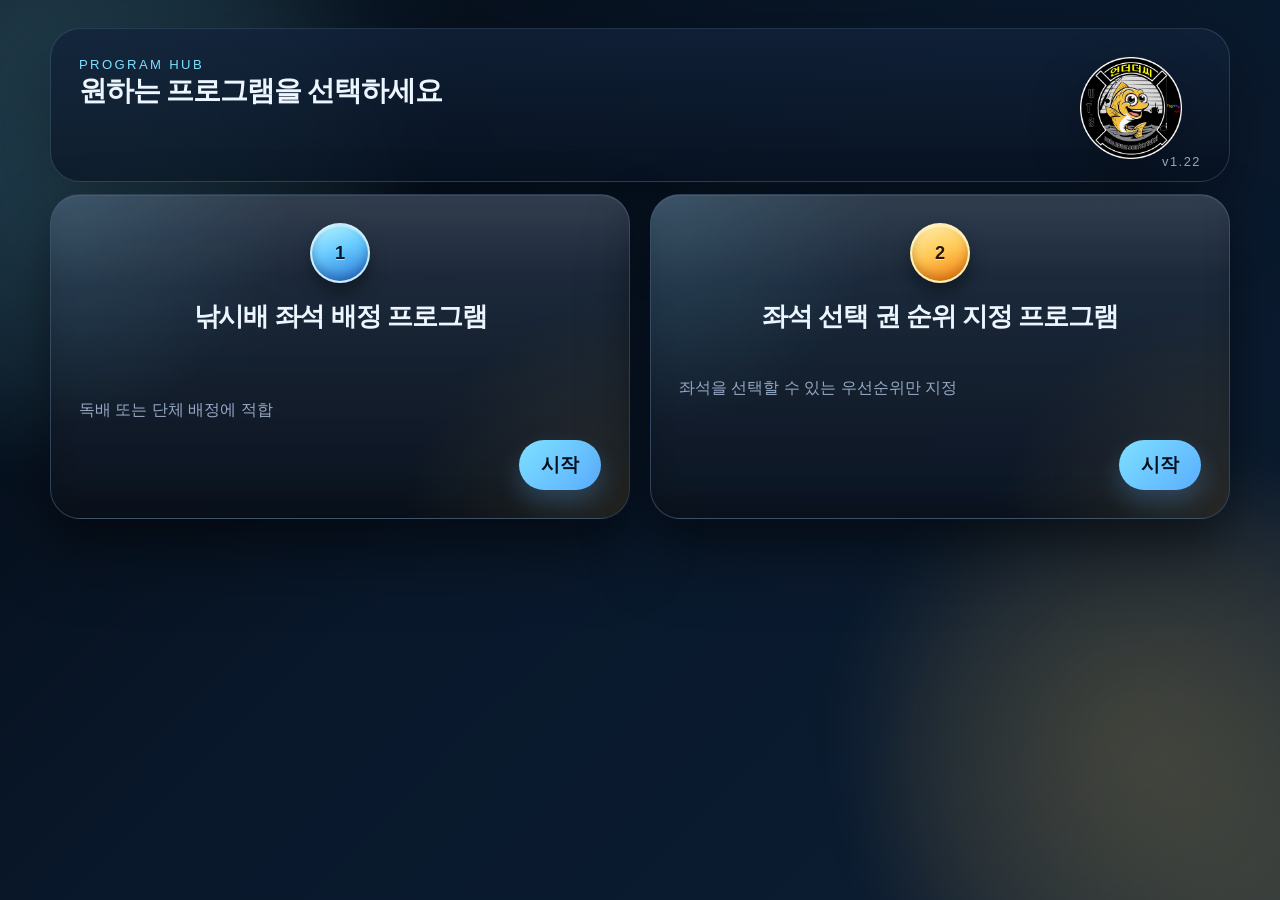
<file: index.html>
<!doctype html>
<html lang="ko">
<head>
  <meta charset="utf-8">
  <meta name="viewport" content="width=device-width, initial-scale=1">
  <title>보트 낚시 좌석 배정 - 홈</title>
  <link rel="stylesheet" href="styles.css">
  <script defer src="app.js"></script>
</head>
<body class="page-shell page-home">
  <div class="bg-orb orb-a"></div>
  <div class="bg-orb orb-b"></div>
  <div class="bg-grid"></div>

  <main class="app-frame home-frame">
    <section class="hero-card glass home-hero">
      <div class="hero-copy">
        <p class="eyebrow">Program Hub</p>
        <h1>원하는 프로그램을 선택하세요</h1>        
      </div>
      <a class="hero-visual" href="https://cafe.naver.com/skrtlvkxl" target="_blank" rel="noopener noreferrer" aria-label="네이버 카페로 이동">
        <img src="image/s1.png" alt="">
      </a>
      <small class="hero-version">v1.22</small>
    </section>

    <section class="home-grid">
      <a class="glass program-card program-card-seat" href="seat-capacity.html">
        <span class="program-tag">1</span>
        <h2>낚시배 좌석 배정 프로그램</h2>
        <p><br>독배 또는 단체 배정에 적합</p>
        <div class="program-card-footer"> 
          <strong>시작</strong>
        </div>
      </a>

      <a class="glass program-card is-featured" href="rank-selection.html">
        <span class="program-tag is-warm">2</span>
        <h2>좌석 선택 권 순위 지정 프로그램</h2>
        <p><br>좌석을 선택할 수 있는 우선순위만 지정</p>
        <div class="program-card-footer">
          <strong>시작</strong>
        </div>
      </a>
    </section>
  </main>
</body>
</html>
</file>
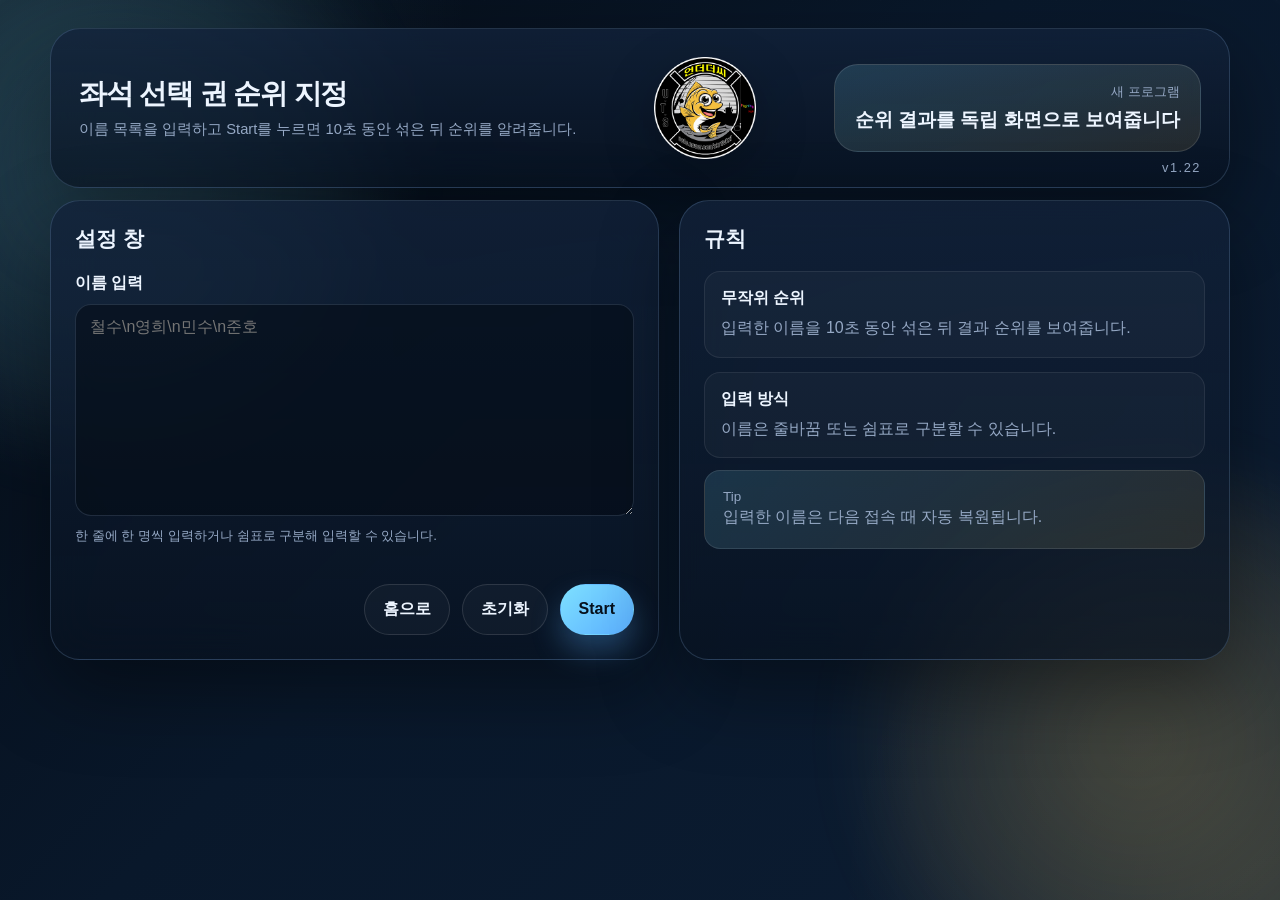
<file: rank-result.html>
<!doctype html>
<html lang="ko">
<head>
  <meta charset="utf-8">
  <meta name="viewport" content="width=device-width, initial-scale=1">
  <title>좌석 선택 권 순위 결과</title>
  <link rel="stylesheet" href="styles.css">
  <script defer src="rank.js"></script>
</head>
<body class="page-shell page-rank-result">
  <div class="bg-orb orb-a"></div>
  <div class="bg-orb orb-b"></div>
  <div class="bg-grid"></div>

  <main class="app-frame result-frame">
    <header class="result-header glass">
      <div class="result-header-copy">
        <h1>좌석 선택 권 순위 결과</h1>
      </div>
      <div class="result-header-media">
        <a class="hero-visual" href="https://cafe.naver.com/skrtlvkxl" target="_blank" rel="noopener noreferrer" aria-label="네이버 카페로 이동">
          <img src="image/s1.png" alt="">
        </a>
        <small class="result-header-version">v1.22</small>
      </div>
    </header>

    <section class="result-summary-grid">
      <article class="glass stat-card">
        <span>전체 맴버수</span>
        <strong id="totalNameStat">0</strong>
      </article>
      <article class="glass stat-card">
        <span>1위</span>
        <strong id="topNameStat">-</strong>
      </article>
    </section>

    <section class="glass panel result-panel rank-panel">
      <div class="panel-head">
        <h2>순위 목록</h2>
      </div>
      <div id="rankList" class="seat-list rank-list"></div>
    </section>

    <section class="glass result-actions-panel rank-result-actions" aria-label="결과 화면 이동 버튼">
      <a class="ghost-btn link-btn" href="index.html">홈으로</a>
      <a class="ghost-btn link-btn" href="rank-selection.html">다시 하기</a>
    </section>
  </main>
</body>
</html>
</file>
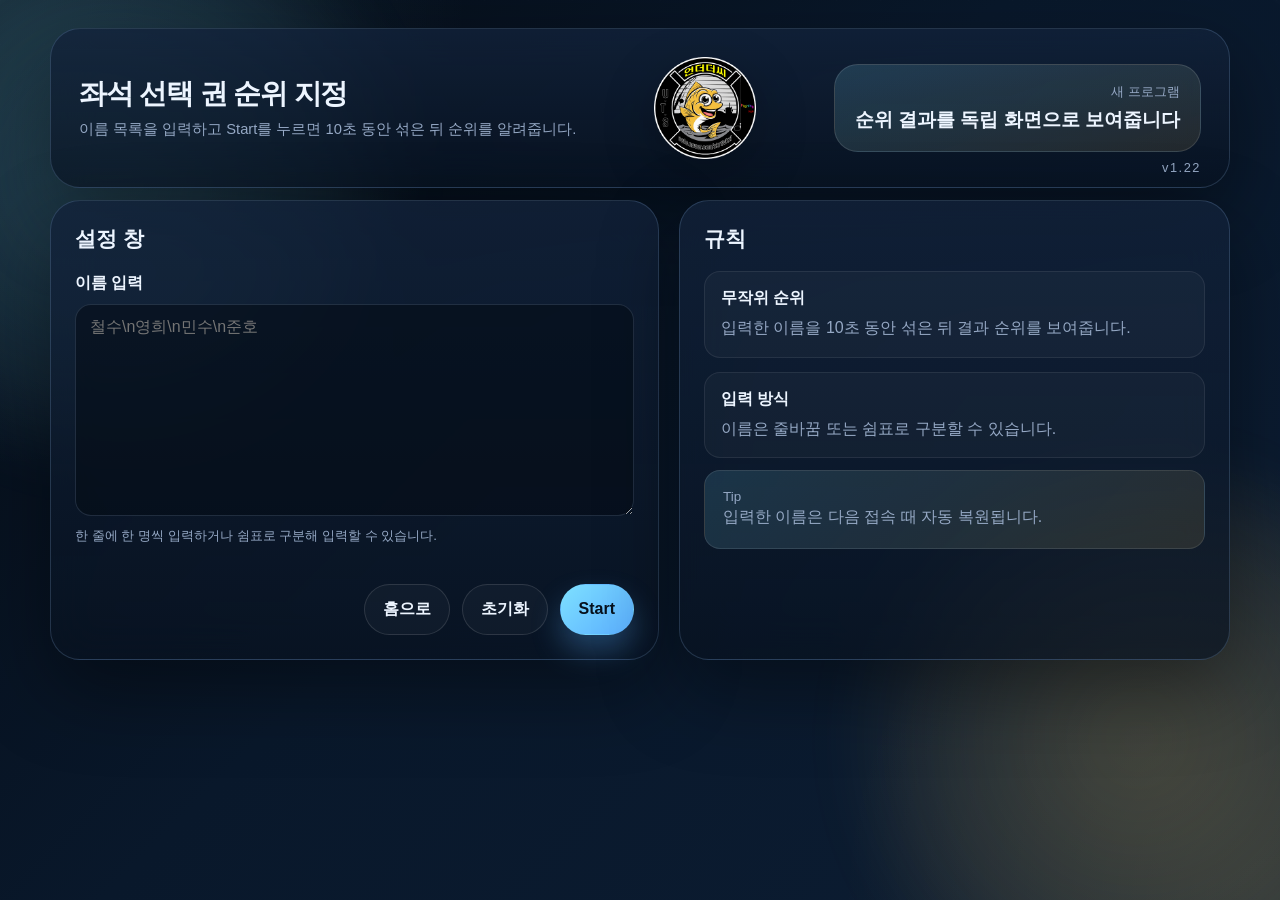
<file: rank-selection.html>
<!doctype html>
<html lang="ko">
<head>
  <meta charset="utf-8">
  <meta name="viewport" content="width=device-width, initial-scale=1">
  <title>좌석 선택 권 순위 지정 - 설정</title>
  <link rel="stylesheet" href="styles.css">
  <script defer src="rank.js"></script>
</head>
<body class="page-shell page-rank-settings">
  <div class="bg-orb orb-a"></div>
  <div class="bg-orb orb-b"></div>
  <div class="bg-grid"></div>

  <main class="app-frame">
    <section class="hero-card glass">
      <div class="hero-copy">
        <h1>좌석 선택 권 순위 지정</h1>
        <p class="hero-text hero-text-small">이름 목록을 입력하고 Start를 누르면 10초 동안 섞은 뒤 순위를 알려줍니다.</p>
      </div>
      <a class="hero-visual" href="https://cafe.naver.com/skrtlvkxl" target="_blank" rel="noopener noreferrer" aria-label="네이버 카페로 이동">
        <img src="image/s1.png" alt="">
      </a>
      <div class="hero-badge">
        <span>새 프로그램</span>
        <strong>순위 결과를 독립 화면으로 보여줍니다</strong>
      </div>
      <small class="hero-version">v1.22</small>
    </section>

    <section class="content-grid">
      <form id="rankSettingsForm" class="glass panel settings-panel">
        <div class="panel-head">
          <h2>설정 창</h2>
        </div>

        <label class="field">
          <span>이름 입력</span>
          <textarea id="rankNames" name="rankNames" rows="10" placeholder="철수\n영희\n민수\n준호"></textarea>
          <small>한 줄에 한 명씩 입력하거나 쉼표로 구분해 입력할 수 있습니다.</small>
        </label>

        <div class="settings-footer">
          <p id="formMessage" class="form-message" aria-live="polite"></p>
          <div class="actions">
            <a class="ghost-btn link-btn" href="index.html">홈으로</a>
            <button type="button" id="resetButton" class="ghost-btn">초기화</button>
            <button type="submit" class="primary-btn">Start</button>
          </div>
        </div>
      </form>

      <aside class="glass panel guide-panel">
        <div class="panel-head">
          <h2>규칙</h2>
        </div>

        <div class="rule-list">
          <article class="rule-item">
            <strong>무작위 순위</strong>
            <p>입력한 이름을 10초 동안 섞은 뒤 결과 순위를 보여줍니다.</p>
          </article>
          <article class="rule-item">
            <strong>입력 방식</strong>
            <p>이름은 줄바꿈 또는 쉼표로 구분할 수 있습니다.</p>
          </article>
        </div>

        <div class="tip-card">
          <span>Tip</span>
          <p>입력한 이름은 다음 접속 때 자동 복원됩니다.</p>
        </div>
      </aside>
    </section>
  </main>

  <div id="loadingOverlay" class="loading-overlay" hidden>
    <div class="loading-card glass">
      <div class="hourglass" aria-hidden="true">
        <span class="hourglass-frame"></span>
        <span class="hourglass-sand top"></span>
        <span class="hourglass-sand bottom"></span>
      </div>
      <h2>순위를 섞는 중</h2>
      <p>10초 동안 랜덤 순위를 준비합니다.</p>
      <div class="progress-track"><span class="progress-bar"></span></div>
    </div>
  </div>
</body>
</html>
</file>
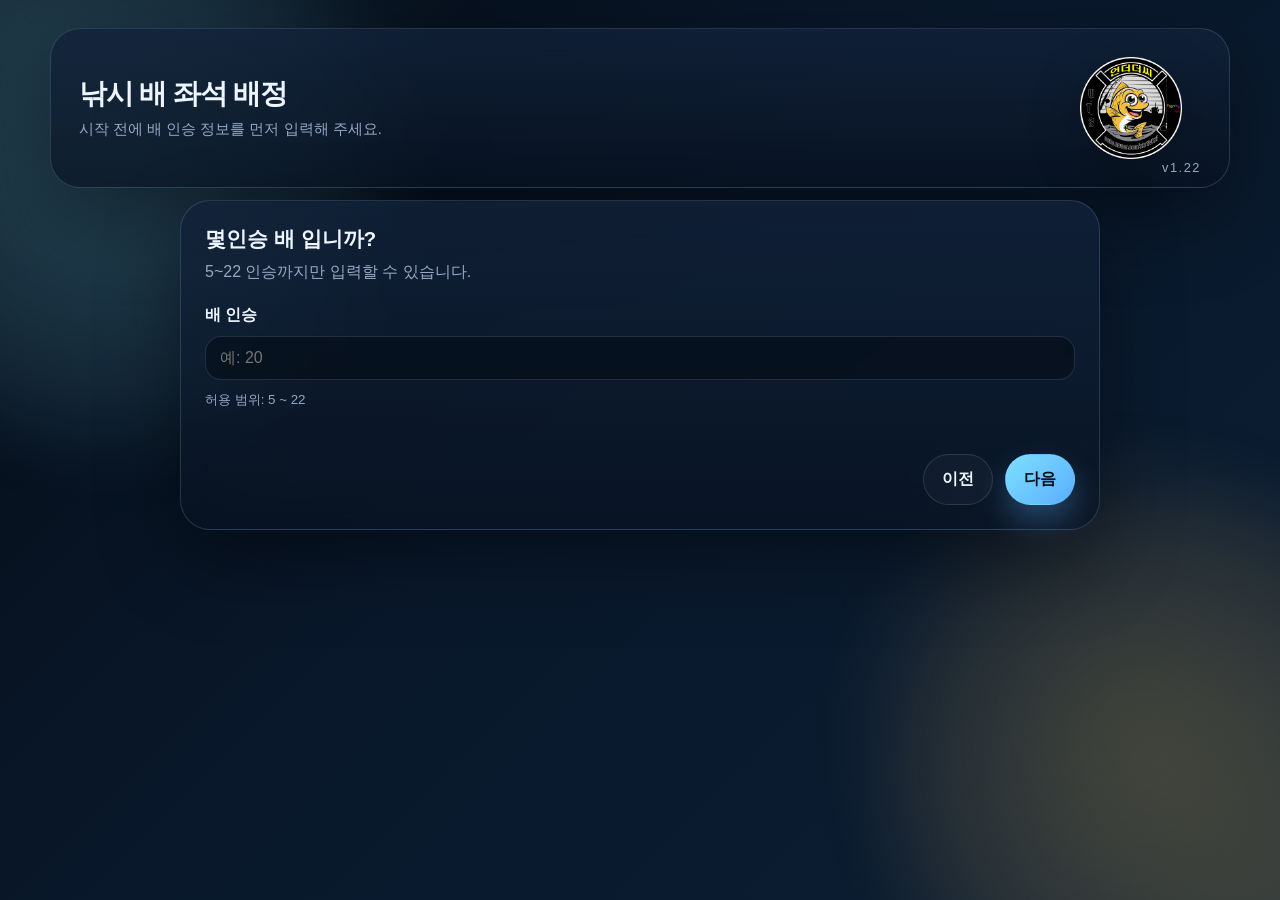
<file: result.html>
<!doctype html>
<html lang="ko">
<head>
  <meta charset="utf-8">
  <meta name="viewport" content="width=device-width, initial-scale=1">
  <title>낚시 배 좌석 배정 - 결과</title>
  <link rel="stylesheet" href="styles.css">
  <script defer src="app.js"></script>
</head>
<body class="page-shell page-result">
  <div class="bg-orb orb-a"></div>
  <div class="bg-orb orb-b"></div>
  <div class="bg-grid"></div>

  <main class="app-frame result-frame">
    <header class="result-header glass">
      <div class="result-header-copy">
        <h1>좌석 배정 결과</h1>
      </div>
      <div class="result-header-side">
        <div class="result-header-media">
          <a class="hero-visual" href="https://cafe.naver.com/skrtlvkxl" target="_blank" rel="noopener noreferrer" aria-label="네이버 카페로 이동">
            <img src="image/s1.png" alt="">
          </a>
          <small class="result-header-version">v1.22</small>
        </div>
      </div>
    </header>

    <section class="result-layout">
      <aside class="glass panel map-panel">
        <div class="panel-head">
          <h2>좌석 맵</h2>          
        </div>
        <div id="seatMap" class="seat-map"></div>
      </aside>

      <div class="result-side-column">
        <div class="result-actions-panel glass">
          <a class="ghost-btn link-btn" href="seat-selection.html">설정으로</a>
          <a class="ghost-btn link-btn" href="index.html">홈으로</a>
        </div>
        <section class="result-summary-grid">
          <article class="glass stat-card">
            <span>배정 좌석</span>
            <strong id="totalSeatStat">0</strong>
          </article>
          <article class="glass stat-card">
            <span>분리 좌석</span>
            <strong id="separatedSeatStat">0</strong>
          </article>
          <article class="glass stat-card">
            <span>팀 선미/후미</span>
            <strong id="sternBowPriorityStat">-</strong>
            <small id="sternBowPriorityDetail" class="stat-card-detail"></small>
          </article>
        </section>
        <div class="glass panel result-panel">
          <div class="panel-head">
            <h2>좌석 목록</h2>
            <p>팀(가족)은 이웃하는 좌석으로 배정하기 위해 분리 좌석 양쪽을 같이 배정하지 않습니다.</p>
          </div>
          <div id="seatList" class="seat-list"></div>
        </div>
      </div>
    </section>
  </main>
</body>
</html>
</file>
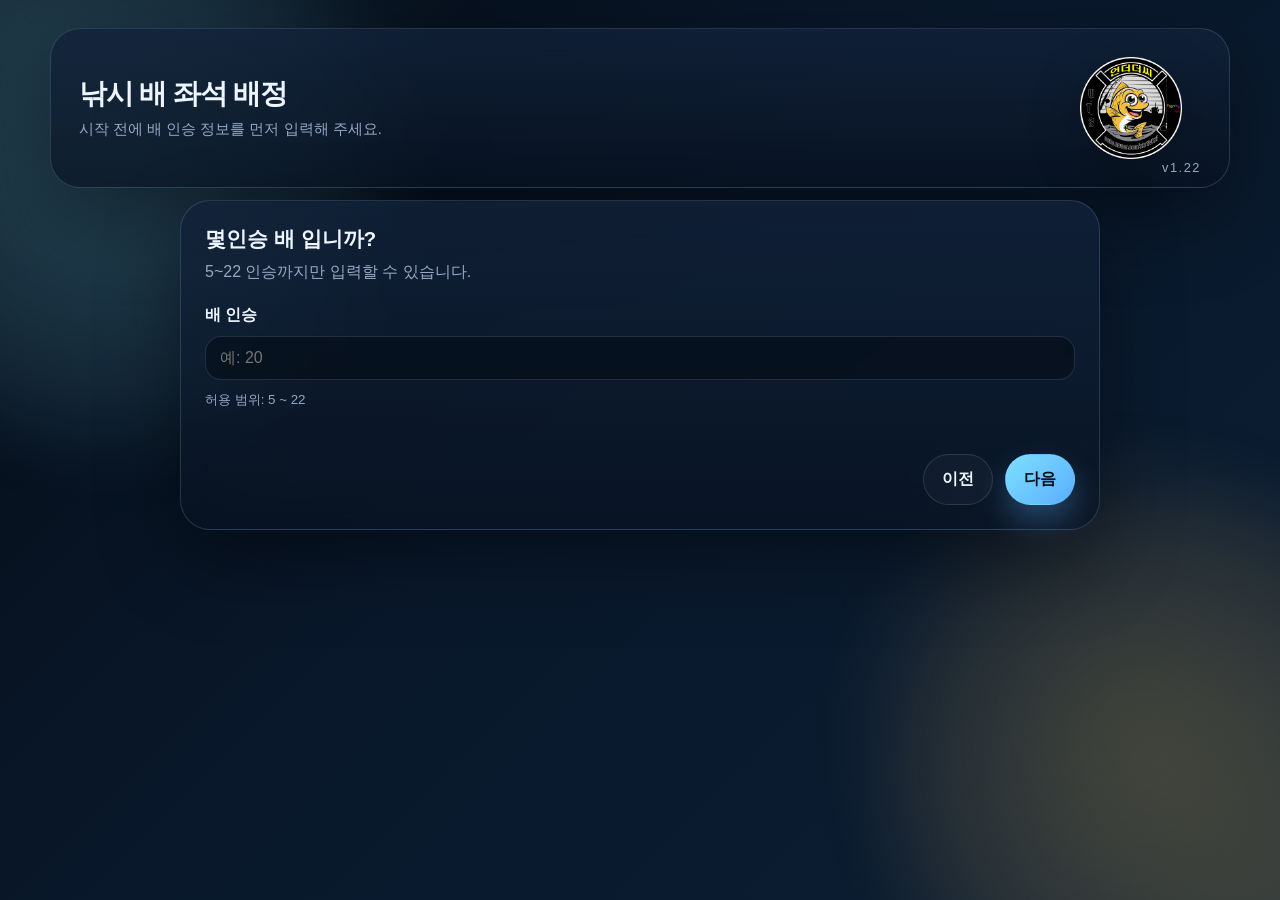
<file: seat-capacity.html>
<!doctype html>
<html lang="ko">
<head>
  <meta charset="utf-8">
  <meta name="viewport" content="width=device-width, initial-scale=1">
  <title>낚시 배 좌석 배정 - 인승 입력</title>
  <link rel="stylesheet" href="styles.css">
  <script defer src="app.js"></script>
</head>
<body class="page-shell page-seat-capacity">
  <div class="bg-orb orb-a"></div>
  <div class="bg-orb orb-b"></div>
  <div class="bg-grid"></div>

  <main class="app-frame">
    <section class="hero-card glass">
      <div class="hero-copy">
        <h1>낚시 배 좌석 배정</h1>
        <p class="hero-text hero-text-small">시작 전에 배 인승 정보를 먼저 입력해 주세요.</p>
      </div>
      <a class="hero-visual" href="https://cafe.naver.com/skrtlvkxl" target="_blank" rel="noopener noreferrer" aria-label="네이버 카페로 이동">
        <img src="image/s1.png" alt="">
      </a>
      <small class="hero-version">v1.22</small>
    </section>

    <section class="content-grid single-panel-grid">
      <form id="capacityForm" class="glass panel settings-panel">
        <div class="panel-head">
          <h2>몇인승 배 입니까?</h2>
          <p>5~22 인승까지만 입력할 수 있습니다.</p>
        </div>

        <label class="field">
          <span>배 인승</span>
          <input id="boatCapacityInput" name="boatCapacityInput" type="text" inputmode="numeric" pattern="[0-9]*" placeholder="예: 20" required>
          <small>허용 범위: 5 ~ 22</small>
        </label>

        <div class="settings-footer">
          <p id="capacityMessage" class="form-message" aria-live="polite"></p>
          <div class="actions">
            <a class="ghost-btn link-btn" href="index.html">이전</a>
            <button type="submit" class="primary-btn">다음</button>
          </div>
        </div>
      </form>
    </section>
  </main>
</body>
</html>
</file>
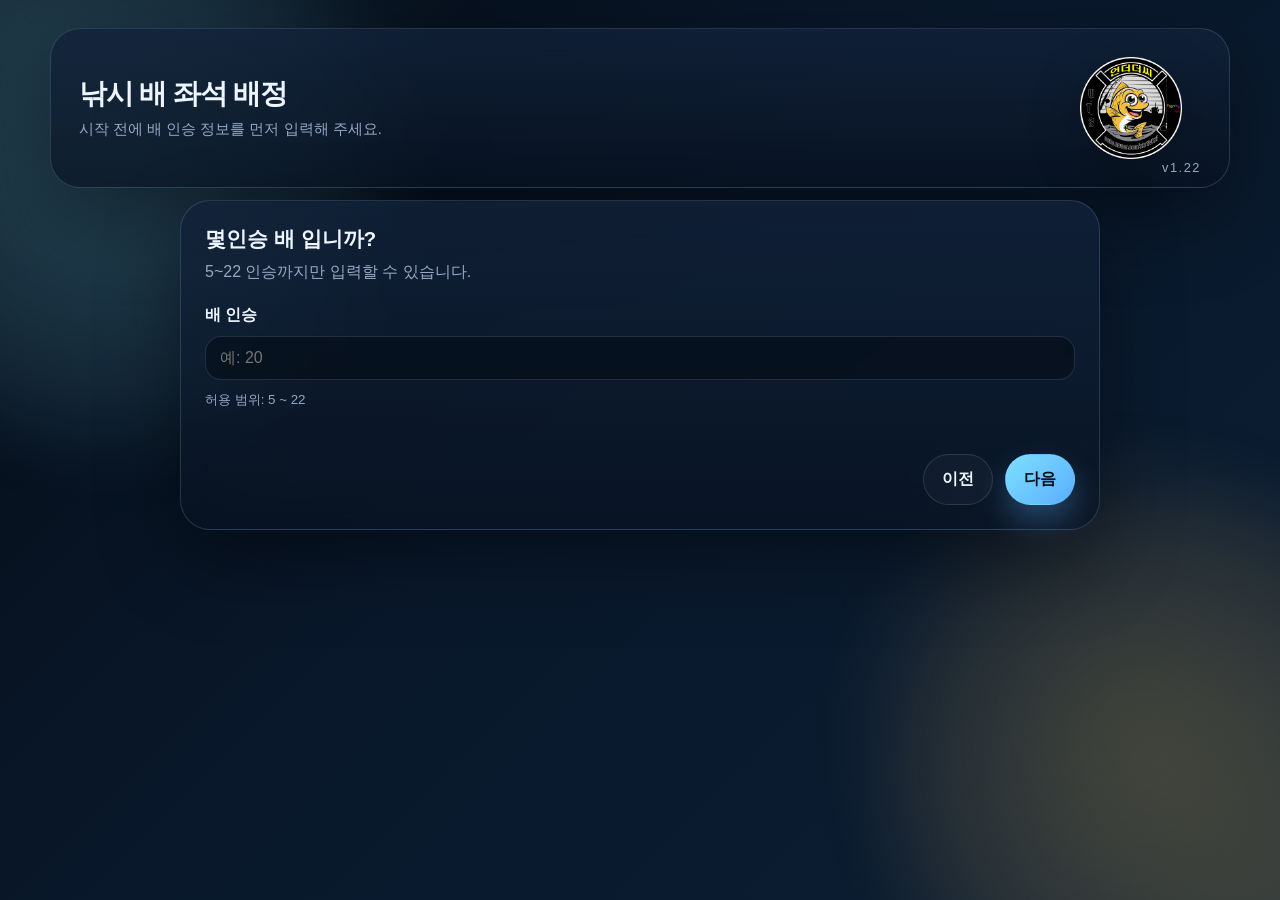
<file: seat-map-selection.html>
<!doctype html>
<html lang="ko">
<head>
  <meta charset="utf-8">
  <meta name="viewport" content="width=device-width, initial-scale=1">
  <title>낚시 배 좌석 배정 - 유효 좌석 선택</title>
  <link rel="stylesheet" href="styles.css">
  <script defer src="app.js"></script>
</head>
<body class="page-shell page-seat-picker">
  <div class="bg-orb orb-a"></div>
  <div class="bg-orb orb-b"></div>
  <div class="bg-grid"></div>

  <main class="app-frame">
    <section class="hero-card glass">
      <div class="hero-copy">
        <h1>유효 좌석 선택</h1>
        <p class="hero-text hero-text-small">(선택 좌석 안에서만 랜덤 배정됩니다.<br>최소 3석 이상 선택해 주세요.)</p>
      </div>
      <a class="hero-visual" href="https://cafe.naver.com/skrtlvkxl" target="_blank" rel="noopener noreferrer" aria-label="네이버 카페로 이동">
        <img src="image/s1.png" alt="">
      </a>
      <small class="hero-version">v1.22</small>
    </section>

    <section class="content-grid single-panel-grid">
      <section class="glass panel map-panel seat-picker-panel">
        <div class="panel-head">
          <h2>좌석 맵</h2>
          <p id="seatPickerSummary">선택 좌석: 0석</p>
        </div>
        <div id="seatPickerMap" class="seat-map"></div>
        <div class="settings-footer">
          <p id="seatPickerMessage" class="form-message" aria-live="polite"></p>
          <div class="actions">
            <a class="ghost-btn link-btn" href="seat-capacity.html">이전</a>
            <button id="seatPickerNextButton" type="button" class="primary-btn">다음</button>
          </div>
        </div>
      </section>
    </section>
  </main>
</body>
</html>
</file>
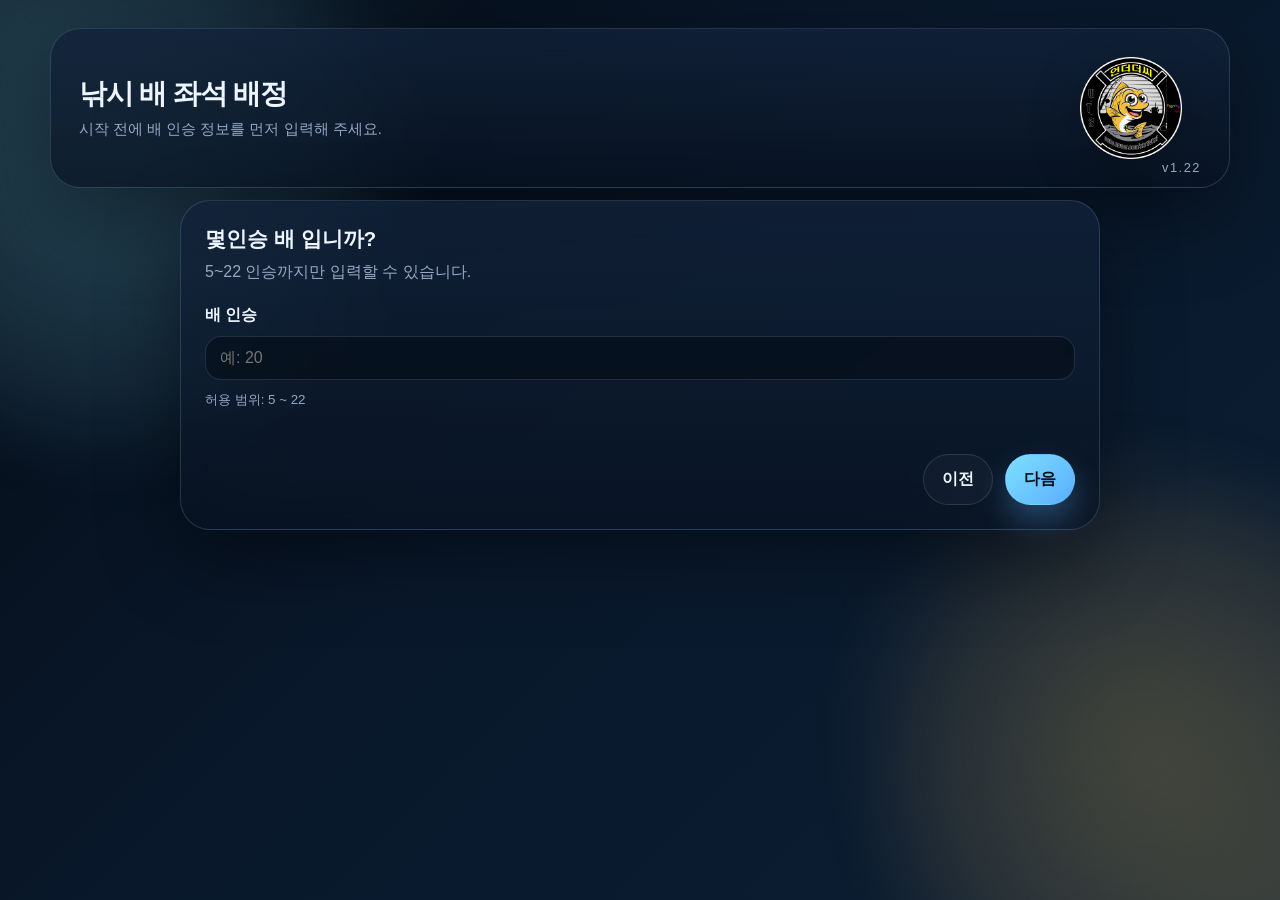
<file: seat-selection.html>
<!doctype html>
<html lang="ko">
<head>
  <meta charset="utf-8">
  <meta name="viewport" content="width=device-width, initial-scale=1">
  <title>낚시 배 좌석 배정 - 설정</title>
  <link rel="stylesheet" href="styles.css">
  <script defer src="app.js"></script>
</head>
<body class="page-shell page-settings">
  <div class="bg-orb orb-a"></div>
  <div class="bg-orb orb-b"></div>
  <div class="bg-grid"></div>

  <main class="app-frame">
    <section class="hero-card glass">
      <div class="hero-copy">
        <h1>낚시 배 좌석 배정</h1>
        <a class="hero-link-note" href="https://cafe.naver.com/skrtlvkxl" target="_blank" rel="noopener noreferrer">언더더씨<br><span class="hero-link-url">https://cafe.naver.com/skrtlvkxl</span></a>
        <p class="hero-text hero-text-small">단체 나 회원 이름을 입력하면 랜덤 으로 좌석을 배정합니다.</p>
      </div>
      <a class="hero-visual" href="https://cafe.naver.com/skrtlvkxl" target="_blank" rel="noopener noreferrer" aria-label="네이버 카페로 이동">
        <img src="image/s1.png" alt="">
      </a>
      <small class="hero-version">v1.22</small>
    </section>

    <section class="content-grid">
      <form id="settingsForm" class="glass panel settings-panel">
        <div class="panel-head">
          <h2>설정 창</h2>
        </div>

        <div class="field-grid two-col">
          <label class="field">
            <span>할당 받은 총 좌석수</span>
            <input id="totalSeats" name="totalSeats" type="text" inputmode="numeric" pattern="[0-9]*" required readonly>
            <small id="totalSeatsHelp">앞 화면에서 선택된 유효 좌석 수가 자동 반영됩니다.</small>
          </label>

          <label class="field">
            <span>분리 좌석 (자동입력)</span>
            <input id="separatedSeats" name="separatedSeats" type="text" placeholder="예: 1-20, 10-11">
            <small>입력 형식은 1-20, 10-11 입니다.<br>ㅡ 양쪽 좌석은 위치가 떨어진 좌석 입니다.</small>
          </label>
        </div>

        <div class="field">
          <div class="team-entry-head">
            <span class="team-entry-head-title">단체 회원 입력</span>
            <span class="team-entry-head-tail">선미/후미</span>
          </div>
          <div class="team-entry-layout">
            <div id="teamEntryList" class="team-entry-list" role="group" aria-label="단체 회원 입력과 단체팀 선택"></div>
            <textarea id="combinedTeams" name="combinedTeams" rows="3" hidden aria-hidden="true" tabindex="-1"></textarea>
          </div>
          <small>같은 팀(가족) 멤버는 한줄에 쉼표로 구분해서 입력 합니다.
            <br>홍길동3 처럼 뒤에 숫자만 쓰면 홍길동1, 홍길동2, 홍길동3 로 자동 생성 됩니다.
            <br>선미/후미 체크 박스를 선택하면 선미/후미에 우선 배정됩니다.
          </small>
        </div>

        <label class="field">
          <span>솔로 회원 입력</span>
          <textarea id="soloMembers" name="soloMembers" rows="3" placeholder="예: 철수,영희,민수"></textarea>
          <small>한 줄에 한 명씩 입력해도 되고, 쉼표로 구분해 여러명 입력해도 됩니다.</small>
        </label>

        <div class="settings-footer">
          <p id="formMessage" class="form-message" aria-live="polite"></p>
          <div class="actions">
            <a class="ghost-btn link-btn" href="seat-map-selection.html">이전</a>
            <button type="button" id="resetButton" class="ghost-btn">초기화</button>
            <button type="submit" class="primary-btn">Start</button>
          </div>
        </div>
      </form>

      <aside class="glass panel guide-panel">
        <div class="panel-head">
          <h2>규칙</h2>
        </div>

        <div class="rule-list">
          <article class="rule-item">
            <strong>랜덤 배정</strong>
            <p>배치 순서는 매번 새롭게 섞입니다.</p>
          </article>
          <article class="rule-item">
            <strong>연속 좌석</strong>
            <p>단체(가족) 회원은 연속된 좌석으로 배정 됩니다.</p>
          </article>
          <article class="rule-item">
            <strong>분리 좌석</strong>
            <p>분리 좌석은 선수, 선미 처럼 위치가 떨어진 좌석을 의미합니다. 단체(가족) 회원이 서로 떨어지지 않도록 배정하기 위한 설정 입니다.</p>
          </article>
          <article class="rule-item">
            <strong>선미/후미 우선</strong>
            <p>단체 팀에게 선미/후미가 우선 배정됩니다.</p>
          </article>
        </div>

        <div class="tip-card">
          <span>Tip</span>
          <p>설정값은 다음 접속 때 자동 복원됩니다.</p>
        </div>

        <div class="guide-image-wrap">
          <a class="guide-image-link" href="https://cafe.naver.com/skrtlvkxl" target="_blank" rel="noopener noreferrer" aria-label="네이버 카페로 이동">
            <img class="guide-image" src="image/o1.png" alt="">
          </a>
        </div>
      </aside>
    </section>
  </main>

  <div id="loadingOverlay" class="loading-overlay" hidden>
    <div class="loading-card glass">
      <div class="hourglass" aria-hidden="true">
        <span class="hourglass-frame"></span>
        <span class="hourglass-sand top"></span>
        <span class="hourglass-sand bottom"></span>
      </div>
      <h2>좌석을 섞는 중</h2>
      <p>10초 동안 랜덤 배정을 준비합니다.</p>
      <div class="progress-track"><span class="progress-bar"></span></div>
    </div>
  </div>
</body>
</html>
</file>
<file: styles.css>
:root {
  color-scheme: dark;
  --bg: #07111f;
  --bg-soft: rgba(10, 20, 37, 0.72);
  --panel: rgba(11, 24, 45, 0.62);
  --panel-border: rgba(160, 205, 255, 0.18);
  --text: #edf5ff;
  --muted: #95a8c4;
  --accent: #7ee0ff;
  --accent-2: #ffd166;
  --accent-3: #72ffc2;
  --danger: #ff7a90;
  --shadow: 0 30px 80px rgba(0, 0, 0, 0.4);
  --radius-xl: 30px;
  --radius-lg: 22px;
  --radius-md: 16px;
  --radius-sm: 12px;
  --font: "Pretendard", "Segoe UI Variable", "Apple SD Gothic Neo", "Noto Sans KR", sans-serif;
}

* {
  box-sizing: border-box;
}

html,
body {
  min-height: 100%;
}

body {
  margin: 0;
  font-family: var(--font);
  color: var(--text);
  background:
    radial-gradient(circle at top left, rgba(126, 224, 255, 0.12), transparent 30%),
    radial-gradient(circle at bottom right, rgba(255, 209, 102, 0.12), transparent 28%),
    linear-gradient(135deg, #050b14 0%, #09182b 46%, #0c1d33 100%);
}

a {
  color: inherit;
  text-decoration: none;
}

button,
input,
textarea {
  font: inherit;
}

button {
  cursor: pointer;
}

[hidden] {
  display: none !important;
}

.page-shell {
  position: relative;
  overflow-x: hidden;
}

.bg-orb {
  position: fixed;
  width: 42vw;
  aspect-ratio: 1;
  border-radius: 50%;
  filter: blur(40px);
  opacity: 0.25;
  pointer-events: none;
  z-index: 0;
}

.orb-a {
  top: -10vh;
  left: -12vw;
  background: radial-gradient(circle, rgba(126, 224, 255, 0.8), rgba(126, 224, 255, 0));
}

.orb-b {
  right: -10vw;
  bottom: -12vh;
  background: radial-gradient(circle, rgba(255, 209, 102, 0.75), rgba(255, 209, 102, 0));
}

.bg-grid {
  position: fixed;
  inset: 0;
  background-image:
    linear-gradient(rgba(255, 255, 255, 0.04) 1px, transparent 1px),
    linear-gradient(90deg, rgba(255, 255, 255, 0.04) 1px, transparent 1px);
  background-size: 44px 44px;
  mask-image: linear-gradient(180deg, rgba(0, 0, 0, 0.6), transparent 85%);
  pointer-events: none;
  opacity: 0.3;
  z-index: 0;
}

.app-frame {
  position: relative;
  z-index: 1;
  width: min(1180px, calc(100% - 32px));
  margin: 0 auto;
  padding: 28px 0 40px;
}

.glass {
  background: linear-gradient(180deg, rgba(18, 34, 58, 0.8), rgba(8, 18, 32, 0.72));
  border: 1px solid var(--panel-border);
  box-shadow: var(--shadow);
  backdrop-filter: blur(22px);
}

.hero-card,
.result-header {
  position: relative;
  border-radius: var(--radius-xl);
  padding: 28px;
  display: flex;
  align-items: center;
  justify-content: space-between;
  gap: 20px;
}

.hero-copy h1 {
  margin: 4px 0 10px;
  font-size: clamp(1.215rem, 2.16vw, 2.16rem);
  line-height: 1.05;
  letter-spacing: -0.04em;
}

.result-header h1 {
  margin: 0;
  font-size: clamp(1.26rem, 1.98vw, 1.92rem);
  line-height: 0.96;
  white-space: nowrap;
}

.result-header {
  padding: 8px 24px;
  gap: 10px;
}

.page-result .result-header {
  align-items: center;
}

.result-header-copy {
  flex: 1 1 auto;
  min-width: 0;
}

.result-header-side {
  display: flex;
  flex-direction: row-reverse;
  align-items: center;
  justify-content: flex-end;
  gap: 12px;
  margin-left: auto;
}

.result-header-media {
  position: relative;
  display: flex;
  flex-direction: row;
  align-items: flex-end;
  justify-content: flex-end;
  min-width: clamp(88px, 10vw, 118px);
}

.page-result .result-header .header-actions {
  align-self: center;
  padding-top: 0;
}

.page-result .result-header .hero-visual {
  flex: 0 0 clamp(82px, 9vw, 108px);
  max-width: clamp(82px, 9vw, 108px);
  align-self: center;
  transform: translateX(-16px) scale(1.1);
  transform-origin: center;
}

.page-result .result-header .hero-visual img {
  max-height: 72px;
}

.result-header-version {
  position: absolute;
  right: -8px;
  bottom: -3px;
  color: var(--muted);
  font-size: 0.68rem;
  line-height: 1;
  letter-spacing: 0.12em;
  text-align: right;
  white-space: nowrap;
  pointer-events: none;
}

.eyebrow {
  margin: 0;
  color: var(--accent);
  font-size: 0.82rem;
  letter-spacing: 0.18em;
  text-transform: uppercase;
}

.hero-text {
  margin: 0;
  max-width: 68ch;
  color: var(--muted);
  line-height: 1.7;
}
.hero-text-small {
  font-size: 0.92rem;
  line-height: 1.58;
}
.hero-link-note {
  margin: 0 0 14px;
  color: #fff0bd;
  font-size: 0.96rem;
  font-weight: 700;
  letter-spacing: -0.01em;
  line-height: 1.35;
  display: inline-block;
  text-decoration: none;
  transition: color 0.16s ease, text-shadow 0.16s ease, transform 0.16s ease;
}

.hero-link-note.is-flashed {
  color: #ff5a5a;
  text-shadow: 0 0 14px rgba(255, 90, 90, 0.58), 0 0 28px rgba(255, 90, 90, 0.22);
  transform: translateY(-1px) scale(1.1);
}

.hero-link-note.is-flashed:active {
  color: #ff3d3d;
  text-shadow: 0 0 18px rgba(255, 61, 61, 0.72), 0 0 34px rgba(255, 61, 61, 0.26);
  transform: translateY(0) scale(1.1);
}

.hero-link-url {
  font-size: 0.8em;
}

.hero-visual {
  flex: 0 0 clamp(96px, 12.8vw, 141px);
  max-width: clamp(96px, 12.8vw, 141px);
  align-self: center;
  position: relative;
  display: flex;
  align-items: center;
  justify-content: center;
  text-decoration: none;
  cursor: pointer;
  transition: transform 0.18s ease, filter 0.18s ease;
}

.hero-version {
  position: absolute;
  right: 28px;
  bottom: 12px;
  color: var(--muted);
  font-size: 0.8rem;
  line-height: 1;
  letter-spacing: 0.12em;
  text-align: right;
  white-space: nowrap;
  pointer-events: none;
}

.hero-visual img {
  display: block;
  width: 100%;
  height: auto;
  max-height: 102px;
  object-fit: contain;
  filter: drop-shadow(0 16px 26px rgba(0, 0, 0, 0.24));
}

.hero-visual::after {
  content: "";
  position: absolute;
  left: 50%;
  top: 50%;
  width: 104px;
  height: 104px;
  border-radius: 50%;
  border: 2px solid rgba(126, 224, 255, 0.92);
  box-shadow:
    0 0 0 2px rgba(126, 224, 255, 0.12),
    0 0 12px rgba(126, 224, 255, 0.6),
    0 0 24px rgba(72, 255, 201, 0.38);
  transform: translate(-50%, -50%) scale(0.92);
  opacity: 0;
  pointer-events: none;
  transition: opacity 0.18s ease, transform 0.18s ease, box-shadow 0.18s ease;
}

.hero-visual.is-flashed {
  transform: translateY(-2px) scale(1.02);
}

.hero-visual.is-flashed:active {
  transform: translateY(1px) scale(0.98);
}

.hero-visual.is-flashed img {
  filter: drop-shadow(0 18px 30px rgba(0, 0, 0, 0.3));
}

.hero-visual.is-flashed::after {
  opacity: 1;
  transform: translate(-50%, -50%) scale(1);
}

.hero-badge {
  min-width: 180px;
  padding: 18px 20px;
  border-radius: 24px;
  background: linear-gradient(160deg, rgba(126, 224, 255, 0.16), rgba(255, 209, 102, 0.1));
  border: 1px solid rgba(255, 255, 255, 0.12);
  text-align: right;
}

.hero-badge span,
.stat-card span,
.tip-card span {
  display: block;
  color: var(--muted);
  font-size: 0.84rem;
}

.hero-badge strong {
  display: block;
  margin-top: 6px;
  font-size: 1.2rem;
}

.page-home .hero-card {
  align-items: flex-start;
  padding-bottom: 22px;
}

.page-home .hero-copy {
  max-width: 720px;
}

.page-home .hero-text {
  max-width: 60ch;
}

.home-grid {
  margin-top: 12px;
  display: grid;
  grid-template-columns: repeat(2, minmax(0, 1fr));
  gap: 20px;
}

.program-card {
  position: relative;
  display: flex;
  flex-direction: column;
  gap: 16px;
  padding: 28px;
  border-radius: var(--radius-xl);
  min-height: 246px;
  text-decoration: none;
  cursor: pointer;
  overflow: hidden;
  isolation: isolate;
  background:
    linear-gradient(180deg, rgba(255, 255, 255, 0.08), rgba(255, 255, 255, 0.02)),
    linear-gradient(180deg, rgba(16, 30, 50, 0.96), rgba(8, 18, 32, 0.92));
  border-color: rgba(160, 205, 255, 0.22);
  box-shadow:
    0 18px 30px rgba(0, 0, 0, 0.18),
    0 34px 70px rgba(0, 0, 0, 0.42),
    inset 0 1px 0 rgba(255, 255, 255, 0.08),
    inset 0 -18px 24px rgba(0, 0, 0, 0.18);
  transform: translateY(0);
  transition: transform 0.18s ease, border-color 0.18s ease, box-shadow 0.18s ease, background 0.18s ease;
}

.program-card::before {
  content: "";
  position: absolute;
  inset: 0;
  background:
    radial-gradient(circle at top left, rgba(126, 224, 255, 0.16), transparent 36%),
    radial-gradient(circle at bottom right, rgba(255, 209, 102, 0.12), transparent 34%),
    linear-gradient(180deg, rgba(255, 255, 255, 0.08), transparent 28%, rgba(0, 0, 0, 0.18));
  opacity: 0.95;
  pointer-events: none;
  z-index: 0;
}

.program-card > * {
  position: relative;
  z-index: 1;
}

.program-card:hover {
  transform: translateY(-6px) rotateX(1.5deg) scale(1.01);
  border-color: rgba(126, 224, 255, 0.38);
  box-shadow:
    0 22px 34px rgba(0, 0, 0, 0.22),
    0 44px 96px rgba(0, 0, 0, 0.5),
    inset 0 1px 0 rgba(255, 255, 255, 0.12),
    inset 0 -20px 26px rgba(0, 0, 0, 0.2);
}

.program-card:active {
  transform: translateY(-2px) scale(0.995);
}

.program-card:focus-visible {
  outline: none;
  box-shadow:
    0 0 0 4px rgba(126, 224, 255, 0.18),
    0 32px 82px rgba(0, 0, 0, 0.44);
  border-color: rgba(126, 224, 255, 0.45);
}

.program-card.is-featured {
  background:
    linear-gradient(180deg, rgba(255, 209, 102, 0.06), rgba(255, 255, 255, 0.02)),
    linear-gradient(180deg, rgba(20, 38, 64, 0.94), rgba(10, 21, 37, 0.92));
}

.program-card h2 {
  margin: 4px 0 0;
  font-size: clamp(1.4rem, 2vw, 2rem);
  line-height: 1.08;
  letter-spacing: -0.04em;
  text-align: center;
}

.program-card p {
  margin: 0;
  color: var(--muted);
  line-height: 1.72;
}

.page-home .program-card-seat p {
  margin-top: 22px;
}

.program-tag {
  display: inline-flex;
  align-items: center;
  justify-content: center;
  align-self: center;
  width: 60px;
  height: 60px;
  border-radius: 50%;
  border: 2px solid rgba(210, 244, 255, 0.92);
  background: linear-gradient(160deg, #b8f5ff 0%, #68cbff 45%, #2b77d8 100%);
  color: #031527;
  font-size: 1.14rem;
  font-weight: 900;
  line-height: 1;
  text-shadow: 0 1px 0 rgba(255, 255, 255, 0.55);
  box-shadow:
    0 10px 18px rgba(0, 0, 0, 0.38),
    0 2px 0 rgba(255, 255, 255, 0.32) inset,
    0 -5px 10px rgba(12, 41, 92, 0.35) inset;
}

.program-tag.is-warm {
  border-color: rgba(255, 245, 189, 0.94);
  background: linear-gradient(160deg, #fff0b2 0%, #ffca56 48%, #f37c0f 100%);
  color: #2d1600;
  box-shadow:
    0 10px 18px rgba(0, 0, 0, 0.38),
    0 2px 0 rgba(255, 255, 255, 0.4) inset,
    0 -5px 10px rgba(126, 54, 0, 0.34) inset;
}

.program-card-footer {
  margin-top: auto;
  display: flex;
  align-items: center;
  justify-content: flex-end;
  gap: 12px;
  color: var(--muted);
  font-size: 0.92rem;
  text-align: right;
}

.program-card-hint {
  padding: 7px 12px;
  border-radius: 999px;
  background: rgba(126, 224, 255, 0.12);
  border: 1px solid rgba(126, 224, 255, 0.16);
  color: var(--accent);
  font-size: 0.8rem;
  font-weight: 700;
  letter-spacing: 0.02em;
}

.program-card-footer strong {
  padding: 12px 22px;
  border-radius: 999px;
  background: linear-gradient(135deg, var(--accent), #5aaeff);
  color: #06111d;
  font-size: 1.2rem;
  box-shadow: 0 12px 24px rgba(90, 174, 255, 0.24);
}

.content-grid,
.result-layout {
  margin-top: 12px;
  display: grid;
  grid-template-columns: minmax(0, 1.05fr) minmax(0, 0.95fr);
  gap: 20px;
  align-items: stretch;
}

.single-panel-grid {
  grid-template-columns: minmax(0, 1fr);
}

.result-layout {
  grid-template-columns: minmax(0, 1.08fr) minmax(0, 0.92fr);
  align-items: start;
}

.panel {
  border-radius: var(--radius-xl);
  padding: 24px;
}

.settings-panel,
.guide-panel,
.result-panel,
.map-panel {
  display: flex;
  flex-direction: column;
  gap: 20px;
}

.map-panel {
  padding: 18px 20px;
  gap: 14px;
}

.result-panel,
.map-panel {
  width: 100%;
}

.result-side-column {
  display: flex;
  flex-direction: column;
  gap: 12px;
  width: 100%;
}

.result-panel {
  justify-self: stretch;
}

.map-panel {
  justify-self: stretch;
  align-items: stretch;
}

.panel-head h2 {
  margin: 0 0 6px;
  font-size: 1.3rem;
}

.page-settings .settings-panel .panel-head h2,
.page-settings .guide-panel .panel-head h2 {
  text-align: center;
  color: var(--danger);
}

.page-settings .hero-card {
  padding-top: 14px;
  padding-bottom: 14px;
}

.page-settings .settings-panel,
.page-settings .guide-panel {
  padding-top: 12px;
  padding-bottom: 12px;
  gap: 10px;
}

.page-settings .settings-panel {
  position: relative;
}

.page-settings .field-grid {
  gap: 10px;
}

.page-settings .field {
  gap: 6px;
}

.page-settings .rule-list {
  gap: 8px;
}

.page-settings .rule-item,
.page-settings .tip-card {
  padding-top: 10px;
  padding-bottom: 10px;
}

.page-settings .guide-image-wrap {
  display: flex;
  justify-content: center;
  align-items: center;
  margin-top: auto;
  pointer-events: none;
}

.page-settings .guide-image-link {
  position: relative;
  display: block;
  pointer-events: auto;
  text-decoration: none;
  cursor: pointer;
  transition: transform 0.16s ease, filter 0.16s ease;
}

.page-settings .guide-image {
  display: block;
  width: min(302px, 100%);
  max-height: 190px;
  object-fit: contain;
  opacity: 0.5;
  filter: drop-shadow(0 12px 20px rgba(0, 0, 0, 0.24));
}

.page-settings .guide-image-link.is-flashed {
  transform: translateY(-5px) scale(1.06);
}

.page-settings .guide-image-link.is-flashed:active {
  transform: translateY(2px) scale(0.96);
}

.page-settings .guide-image-link.is-flashed .guide-image {
  filter: drop-shadow(0 22px 34px rgba(0, 0, 0, 0.38));
}

.page-settings .guide-image-link.is-flashed:active .guide-image {
  filter: drop-shadow(0 10px 18px rgba(0, 0, 0, 0.22));
}

.page-settings .field textarea {
  min-height: 72px;
  line-height: 1.55;
}

.page-settings #combinedTeams {
  min-height: 58px;
}

.page-settings .team-entry-head {
  display: grid;
  grid-template-columns: minmax(0, 1fr) 28px;
  align-items: center;
  gap: 12px;
}

.page-settings .team-entry-head-title,
.page-settings .team-entry-head-tail {
  font-weight: 600;
  font-size: 1em;
  line-height: 1.3;
}

.page-settings .team-entry-head-tail {
  font-weight: 400;
  font-size: 0.84em;
  justify-self: center;
  text-align: center;
  white-space: nowrap;
}

.page-settings .team-entry-layout {
  display: grid;
  gap: 10px;
}

.page-settings .team-entry-list {
  display: grid;
  gap: 8px;
}

.page-settings .team-entry-row {
  display: grid;
  grid-template-columns: minmax(0, 1fr) 28px;
  align-items: center;
  gap: 10px;
}

.page-settings .team-entry-input {
  width: 90%;
  justify-self: start;
  border: 1px solid rgba(255, 255, 255, 0.16);
  border-radius: 12px;
  background: rgba(6, 15, 26, 0.88);
  color: var(--text);
  font: inherit;
  line-height: 1.4;
  padding: 10px 12px;
}

.page-settings .team-entry-row.is-checkable .team-entry-input {
  border-color: rgba(126, 224, 255, 0.28);
}

.page-settings .team-entry-row.is-checkable.is-selected .team-entry-input {
  border-color: rgba(126, 224, 255, 0.7);
  box-shadow: 0 0 0 2px rgba(126, 224, 255, 0.12);
}

.page-settings .team-entry-input::placeholder {
  color: rgba(175, 196, 224, 0.72);
}

.page-settings .team-entry-row.is-solo .team-entry-input {
  opacity: 0.85;
}

.page-settings .team-select-toggle {
  width: 28px;
  height: 28px;
  justify-self: center;
  border-radius: 999px;
  border: 1px solid rgba(255, 255, 255, 0.24);
  background: rgba(255, 255, 255, 0.05);
  color: transparent;
  padding: 0;
  cursor: pointer;
  display: inline-flex;
  align-items: center;
  justify-content: center;
  transition: transform 0.16s ease, border-color 0.16s ease, background 0.16s ease, box-shadow 0.16s ease;
}

.page-settings .team-select-toggle:hover {
  border-color: rgba(126, 224, 255, 0.68);
  transform: translateY(-1px) scale(1.04);
}

.page-settings .team-select-toggle.is-selected {
  background: linear-gradient(155deg, rgba(126, 224, 255, 0.4), rgba(90, 174, 255, 0.24));
  border-color: rgba(126, 224, 255, 0.8);
  box-shadow: 0 0 0 4px rgba(126, 224, 255, 0.14);
}

.page-settings .team-select-mark {
  color: #ff0000;
  text-shadow: 0 0 6px rgba(255, 0, 0, 0.88);
  font-size: 0.98rem;
  line-height: 1;
  font-weight: 900;
  opacity: 0;
  transform: scale(0.6);
  transition: opacity 0.14s ease, transform 0.14s ease;
}

.page-settings .team-select-toggle.is-selected .team-select-mark {
  opacity: 1;
  transform: scale(1);
}

.page-settings .team-select-toggle[disabled] {
  cursor: not-allowed;
  opacity: 0.45;
  transform: none;
}

.page-settings .settings-footer {
  margin-top: 0;
  display: grid;
  gap: 10px;
}

.page-rank-settings .settings-panel {
  gap: 14px;
}

.page-rank-settings .field textarea {
  min-height: 212px;
}

.page-rank-settings .guide-panel {
  gap: 12px;
}

.panel-head p {
  margin: 0;
  color: var(--muted);
  line-height: 1.6;
}

.field-grid {
  display: grid;
  gap: 16px;
}

.two-col {
  grid-template-columns: repeat(2, minmax(0, 1fr));
  align-items: start;
}

.field {
  display: grid;
  gap: 10px;
}

.field > span {
  font-weight: 600;
}

.field input,
.field textarea {
  width: 100%;
  border: 1px solid rgba(170, 200, 240, 0.16);
  border-radius: var(--radius-md);
  background: rgba(4, 11, 20, 0.55);
  color: var(--text);
  padding: 12px 14px;
  outline: none;
  transition: border-color 0.2s ease, transform 0.2s ease, box-shadow 0.2s ease;
}

.field textarea {
  resize: vertical;
  min-height: 94px;
}

.field input:focus,
.field textarea:focus {
  border-color: rgba(126, 224, 255, 0.68);
  box-shadow: 0 0 0 4px rgba(126, 224, 255, 0.12);
}

.field input[readonly] {
  cursor: default;
  background: rgba(12, 26, 46, 0.72);
  border-color: rgba(126, 224, 255, 0.24);
}

.field small {
  color: var(--muted);
  line-height: 1.5;
}

.seat-cell.pickable {
  transition: transform 0.18s ease, box-shadow 0.18s ease, filter 0.18s ease, border-color 0.18s ease, background 0.18s ease;
}

.seat-cell.pickable .seat-cell-name {
  margin-top: var(--picker-seat-name-gap, 10px);
}

.seat-cell.pickable:not(.is-active) {
  border-color: rgba(255, 255, 255, 0.12);
  background: rgba(255, 255, 255, 0.03);
  opacity: 0.55;
  box-shadow: 0 10px 18px rgba(0, 0, 0, 0.2);
}

.seat-cell.pickable:not(.is-active) .seat-cell-number,
.seat-cell.pickable:not(.is-active) .seat-cell-name {
  color: var(--muted);
}

.seat-cell.pickable.is-active {
  background: linear-gradient(180deg, rgba(126, 224, 255, 0.34), rgba(44, 123, 216, 0.2));
  border-color: rgba(164, 237, 255, 0.65);
  transform: translate(-50%, -50%) translateY(-2px);
  box-shadow:
    0 16px 28px rgba(0, 0, 0, 0.34),
    0 2px 0 rgba(255, 255, 255, 0.24) inset,
    0 -6px 10px rgba(7, 36, 87, 0.24) inset;
  filter: saturate(1.14);
}

.seat-cell.pickable.is-active .seat-cell-number {
  color: #7dff74;
  text-shadow:
    0 1px 2px rgba(0, 0, 0, 0.72),
    0 0 10px rgba(125, 255, 116, 0.55);
}

.seat-picker-panel .settings-footer {
  margin-top: 14px;
}

.page-seat-picker .seat-picker-panel .panel-head {
  display: flex;
  align-items: flex-end;
  justify-content: space-between;
  gap: 12px;
}

.page-seat-picker .hero-copy {
  display: flex;
  align-items: center;
  gap: 14px;
}

.page-seat-picker .hero-card {
  padding: 16px 20px;
}

.page-seat-picker .hero-copy .hero-text {
  margin: 0;
  line-height: 1.35;
}

.page-seat-picker .seat-picker-panel .panel-head h2 {
  margin: 0;
}

.page-seat-picker #seatPickerSummary {
  margin: 0;
  text-align: right;
  white-space: nowrap;
}

.seat-picker-notice {
  margin: 4px 0 12px;
  padding: 10px 14px;
  border-radius: 12px;
  border: 1px solid rgba(255, 209, 102, 0.42);
  background: linear-gradient(180deg, rgba(255, 209, 102, 0.2), rgba(255, 209, 102, 0.08));
  color: #ffe6a4;
  font-size: 1rem;
  font-weight: 800;
  text-align: center;
  letter-spacing: 0.02em;
}

.page-seat-capacity .settings-panel {
  width: min(100%, 920px);
  margin: 0 auto;
}

.page-seat-picker .seat-picker-panel {
  width: min(100%, 760px);
  margin: 0 auto;
}

.page-seat-picker .seat-map-core strong {
  transform: none;
}

.page-seat-picker .seat-map {
  background: transparent;
  border-color: transparent;
  box-shadow: none;
  margin-top: -57px;
  margin-bottom: -20px;
}

.page-result .seat-map {
  background: transparent;
  border-color: transparent;
  box-shadow: none;
  aspect-ratio: 0.562;
  margin-top: -50px;
  margin-bottom: -50px;
}

.page-result .map-panel {
  padding: 8px 10px 0;
  gap: 6px;
}

.page-result .map-panel .panel-head h2 {
  margin: 0;
}

.page-result .map-panel .panel-head {
  width: min(100%, 520px);
  margin: 0 auto;
  padding-left: 8%;
}


.page-result .result-panel .panel-head {
  transform: none;
  margin-bottom: 0;
}

.page-seat-picker .seat-map::before {
  inset: 7%;
  border-radius: 28px;
}

.page-seat-picker .seat-cell.pickable {
  height: var(--picker-seat-height, 52px);
  padding: var(--picker-seat-padding-top, 1px) 3px 1px;
  display: flex;
  flex-direction: column;
  align-items: center;
  justify-content: center;
  text-align: center;
}

.page-seat-picker .seat-cell.pickable .seat-cell-number {
  font-size: calc(var(--picker-seat-number-font, 1rem) * 1.2);
  line-height: 1;
}

.page-seat-picker .seat-cell.pickable .seat-cell-name {
  font-size: calc(var(--picker-seat-name-font, 0.74rem) * 1.2);
  margin-top: calc(var(--picker-seat-name-gap, 10px) * 2);
  line-height: 1;
}

.page-seat-picker #seatPickerMessage {
  text-align: center;
  margin-top: -56px;
  margin-bottom: 8px;
  position: relative;
  z-index: 2;
}

.page-seat-picker .settings-footer .actions {
  justify-content: center;
  margin-top: 3px;
}

.actions {
  display: flex;
  justify-content: flex-end;
  gap: 12px;
  flex-wrap: wrap;
}

.page-settings .settings-footer .actions {
  justify-content: flex-end;
}

.primary-btn,
.ghost-btn {
  border-radius: 999px;
  border: 1px solid transparent;
  padding: 14px 18px;
  font-weight: 700;
  transition: transform 0.18s ease, box-shadow 0.18s ease, background 0.18s ease, border-color 0.18s ease;
}

.primary-btn {
  background: linear-gradient(135deg, var(--accent), #5aaeff);
  color: #06111d;
  box-shadow: 0 16px 30px rgba(90, 174, 255, 0.3);
}

.page-settings .actions .primary-btn {
  padding: 18px 28px;
  font-size: 1.18rem;
  font-weight: 800;
  letter-spacing: 0.02em;
  min-height: 58px;
}

.ghost-btn {
  background: rgba(255, 255, 255, 0.03);
  border-color: rgba(255, 255, 255, 0.12);
  color: var(--text);
}

.primary-btn:hover,
.ghost-btn:hover,
.link-btn:hover {
  transform: translateY(-1px);
}

.form-message {
  min-height: 1.5em;
  margin: 0;
  color: var(--muted);
}

.rule-list {
  display: grid;
  gap: 14px;
}

.rule-item {
  padding: 16px;
  border-radius: var(--radius-md);
  background: rgba(255, 255, 255, 0.03);
  border: 1px solid rgba(255, 255, 255, 0.08);
}

.rule-item strong {
  display: block;
  margin-bottom: 6px;
}

.rule-item p,
.tip-card p {
  margin: 0;
  color: var(--muted);
  line-height: 1.6;
}

.tip-card {
  padding: 18px;
  border-radius: var(--radius-md);
  background: linear-gradient(135deg, rgba(126, 224, 255, 0.14), rgba(255, 209, 102, 0.1));
  border: 1px solid rgba(255, 255, 255, 0.1);
}

.loading-overlay {
  position: fixed;
  inset: 0;
  display: grid;
  place-items: center;
  background: rgba(4, 8, 16, 0.78);
  backdrop-filter: blur(18px);
  z-index: 100;
}

.loading-card {
  width: min(420px, calc(100% - 32px));
  padding: 30px 24px;
  border-radius: 28px;
  text-align: center;
  display: grid;
  justify-items: center;
  gap: 14px;
}

.hourglass {
  position: relative;
  width: 88px;
  height: 130px;
  margin-top: 6px;
  animation: spin 1.8s linear infinite;
}

.hourglass-frame {
  position: absolute;
  inset: 0;
  border: 3px solid rgba(237, 245, 255, 0.75);
  border-radius: 20px;
  clip-path: polygon(14% 0, 86% 0, 100% 12%, 100% 88%, 86% 100%, 14% 100%, 0 88%, 0 12%);
}

.hourglass-sand {
  position: absolute;
  left: 50%;
  width: 54px;
  height: 42px;
  transform: translateX(-50%);
  background: linear-gradient(180deg, rgba(126, 224, 255, 0.95), rgba(255, 209, 102, 0.9));
  clip-path: polygon(0 0, 100% 0, 50% 100%);
  animation: flow 1.1s ease-in-out infinite;
}

.hourglass-sand.top {
  top: 12px;
  transform-origin: center bottom;
}

.hourglass-sand.bottom {
  bottom: 12px;
  transform: translateX(-50%) rotate(180deg);
  animation-delay: 0.55s;
}

.progress-track {
  width: 100%;
  height: 8px;
  overflow: hidden;
  border-radius: 999px;
  background: rgba(255, 255, 255, 0.07);
}

.progress-bar {
  display: block;
  width: 100%;
  height: 100%;
  border-radius: inherit;
  background: linear-gradient(90deg, var(--accent), var(--accent-2), var(--accent));
  background-size: 200% 100%;
  animation: shimmer 1.2s linear infinite;
  transform-origin: left center;
}

.result-frame {
  padding-bottom: 36px;
}

.header-actions {
  display: flex;
  align-items: center;
  gap: 12px;
}

.link-btn {
  display: inline-flex;
  align-items: center;
  justify-content: center;
}

.result-header .ghost-btn,
.result-header .link-btn,
.page-result .result-actions-panel .ghost-btn,
.page-result .result-actions-panel .link-btn {
  background: linear-gradient(135deg, rgba(126, 224, 255, 0.28), rgba(90, 174, 255, 0.42));
  border-color: rgba(126, 224, 255, 0.42);
  padding: 13px 19px;
  font-size: 1rem;
  min-height: 48px;
  box-shadow: 0 12px 26px rgba(90, 174, 255, 0.18);
}

.page-result .result-actions-panel {
  display: flex;
  align-items: center;
  justify-content: stretch;
  gap: 12px;
  padding: 10px 12px;
  border-radius: var(--radius-md);
  width: min(100%, 460px);
  margin: -6px auto 0;
}

.page-result .result-actions-panel .ghost-btn,
.page-result .result-actions-panel .link-btn {
  flex: 1 1 0;
  min-width: 0;
  width: 100%;
  padding-left: 14px;
  padding-right: 14px;
}

.page-rank-result .result-header {
  align-items: center;
  padding-top: 10px;
  padding-bottom: 10px;
  gap: 12px;
}

.page-rank-result .result-header-copy {
  min-width: 0;
}

.page-rank-result .result-header-media {
  min-width: clamp(88px, 10vw, 116px);
}

.page-rank-result .result-header .hero-visual {
  flex: 0 0 clamp(84px, 9.5vw, 112px);
  max-width: clamp(84px, 9.5vw, 112px);
  align-self: center;
  transform: translateX(-7px);
  transform-origin: center;
}

.page-rank-result .result-header .hero-visual img {
  max-height: 68px;
}

.page-rank-result .result-header-version {
  right: -7px;
  bottom: -4px;
  font-size: 0.64rem;
}

.page-rank-result .result-summary-grid {
  margin-top: 14px;
  grid-template-columns: repeat(2, minmax(0, 1fr));
  gap: 12px;
}

.page-rank-result .result-summary-grid .stat-card {
  padding: 10px 12px;
}

.page-rank-result .result-summary-grid .stat-card span {
  font-size: 0.74rem;
}

.page-rank-result .result-summary-grid .stat-card strong {
  font-size: 0.94rem;
}

.page-rank-result .rank-panel {
  margin-top: 14px;
  gap: 15px;
  padding-top: 19px;
  padding-bottom: 19px;
}

.page-rank-result .rank-card {
  display: flex;
  flex-direction: column;
  justify-content: center;
  padding: 12px;
}

.page-rank-result .rank-card .seat-card-header {
  margin-bottom: 6px;
  align-items: center;
  transform: translateY(2px);
}

.page-rank-result .rank-card .rank-subtext {
  margin: 0;
  line-height: 1.45;
  transform: translateY(2px);
}

.page-rank-result .rank-result-actions {
  display: flex;
  align-items: center;
  justify-content: center;
  gap: 12px;
  padding: 12px;
  border-radius: var(--radius-md);
  width: min(100%, 520px);
  margin: 16px auto 0;
}

.page-rank-result .rank-result-actions .ghost-btn,
.page-rank-result .rank-result-actions .link-btn {
  flex: 1 1 0;
  min-width: 0;
  width: 100%;
  background: linear-gradient(135deg, rgba(126, 224, 255, 0.28), rgba(90, 174, 255, 0.42));
  border-color: rgba(126, 224, 255, 0.42);
  min-height: 48px;
  padding: 13px 18px;
  font-size: 1rem;
  box-shadow: 0 12px 26px rgba(90, 174, 255, 0.18);
}

.result-summary-grid {
  margin-top: 12px;
  display: grid;
  grid-template-columns: repeat(3, minmax(0, 1fr));
  gap: 10px;
}

.result-side-column .result-summary-grid {
  margin-top: 0;
}

.stat-card {
  border-radius: var(--radius-lg);
  padding: 13px 18px;
  text-align: center;
}

.result-summary-grid .stat-card span {
  font-size: 0.78rem;
  line-height: 1.05;
}

.result-summary-grid .stat-card strong {
  font-size: 1.02rem;
  font-weight: 500;
  margin-top: 4px;
}

.stat-card strong {
  display: block;
  margin-top: 4px;
  font-size: 1.82rem;
  letter-spacing: -0.04em;
  line-height: 1;
}

.stat-card-detail {
  display: block;
  margin-top: 2px;
  color: var(--muted);
  font-size: 0.64rem;
  line-height: 1.05;
}

#sternBowPriorityStat.is-applied {
  color: #90ee90;
  text-shadow: 0 0 6px rgba(144, 238, 144, 0.9);
}

#sternBowPriorityStat.is-not-applied {
  color: hsl(12, 84%, 72%);
}

#totalSeatStat,
#separatedSeatStat {
  font-size: 0.8rem;
  font-weight: 400;
  letter-spacing: 0;
  color: var(--muted);
  text-shadow: none;
}

.seat-list {
  display: grid;
  gap: 12px;
}

.result-panel .seat-list {
  gap: 10px;
}

.seat-card {
  padding: 16px;
  border-radius: var(--radius-md);
  background: rgba(255, 255, 255, 0.04);
  border: 1px solid rgba(255, 255, 255, 0.08);
}

.result-panel .seat-card {
  padding: 13px;
}

.seat-card-header {
  display: flex;
  justify-content: space-between;
  gap: 12px;
  align-items: center;
  margin-bottom: 10px;
}

.rank-card-header h3 {
  display: flex;
  align-items: center;
  gap: 10px;
  flex-wrap: wrap;
}

.rank-position {
  display: inline-flex;
  align-items: center;
  justify-content: center;
  min-width: 56px;
  padding: 6px 10px;
  border-radius: 999px;
  background: rgba(126, 224, 255, 0.16);
  color: var(--accent);
  font-size: 0.84rem;
  font-weight: 800;
}

.rank-name {
  font-size: 1.02rem;
  font-weight: 700;
}

.rank-subtext {
  margin: 0;
  color: var(--muted);
  line-height: 1.6;
}

.result-panel .seat-card-header {
  gap: 10px;
  margin-bottom: 8px;
}

.seat-badge {
  border-radius: 999px;
  padding: 7px 10px;
  font-size: 0.8rem;
  font-weight: 700;
  background: rgba(126, 224, 255, 0.14);
  color: var(--accent);
}

.result-panel .seat-badge {
  padding: 5px 8px;
  font-size: 0.72rem;
}

.seat-card h3 {
  margin: 0;
  font-size: 1.02rem;
}

.result-panel .seat-card h3 {
  font-size: 0.86rem;
  color: var(--text);
}

.seat-title-inline {
  color: var(--muted);
  font-weight: 400;
}

.result-panel .seat-card h3 {
  font-size: 0.86rem;
}

.seat-range {
  margin: 0 0 8px;
  color: var(--muted);
}

.result-panel .seat-range {
  margin-bottom: 6px;
  font-size: 0.78rem;
}

.member-list {
  margin: 0;
  padding-left: 18px;
  display: grid;
  gap: 6px;
  color: var(--text);
}

.result-panel .member-list {
  padding-left: 16px;
  gap: 4px;
  font-size: 0.78rem;
}

.seat-map {
  position: relative;
  width: min(100%, 520px);
  aspect-ratio: 0.6181818182;
  margin: 0 auto;
  border-radius: 28px;
  overflow: hidden;
  isolation: isolate;
  background:
    linear-gradient(160deg, rgba(126, 224, 255, 0.12), rgba(126, 224, 255, 0) 38%),
    linear-gradient(20deg, rgba(255, 209, 102, 0.1), rgba(255, 209, 102, 0) 42%),
    linear-gradient(180deg, rgba(8, 18, 32, 0.78), rgba(5, 12, 22, 0.96));
  border: 1px solid rgba(255, 255, 255, 0.08);
  box-shadow: inset 0 0 0 1px rgba(255, 255, 255, 0.03), 0 26px 70px rgba(0, 0, 0, 0.35);
}

.seat-map-bg {
  position: absolute;
  inset: 0;
  display: grid;
  place-items: center;
  pointer-events: none;
  z-index: 0;
}

.seat-map-bg img {
  display: block;
  width: min(78%, 360px);
  max-width: 360px;
  max-height: 78%;
  object-fit: contain;
  opacity: 0.2;
  filter: saturate(0.95) contrast(1.02);
}

.seat-map::before,
.seat-map::after {
  content: "";
  position: absolute;
  border-radius: 22px;
  border: 1px solid rgba(255, 255, 255, 0.06);
  pointer-events: none;
}

.seat-map::before {
  inset: 8%;
  border-color: rgba(255, 80, 80, 0.45);
}

.seat-map::after {
  inset: 12% 26%;
  border-radius: 16px;
  border-color: rgba(151, 231, 255, 0.3);
  box-shadow:
    0 0 0 1px rgba(176, 238, 255, 0.1),
    0 0 10px rgba(126, 224, 255, 0.14);
}

.seat-map-core {
  position: absolute;
  inset: 50%;
  transform: translate(-50%, -50%);
  width: clamp(170px, 29%, 250px);
  min-height: clamp(96px, 27%, 130px);
  border-radius: 18px;
  padding: 14px 16px;
  box-sizing: border-box;
  overflow: hidden;
  display: grid;
  place-items: center;
  text-align: center;
  gap: 12px;
  z-index: 1;
  background:
    linear-gradient(180deg, rgba(126, 224, 255, 0.2), rgba(8, 18, 32, 0.9) 72%),
    linear-gradient(180deg, rgba(18, 34, 58, 0.95), rgba(8, 18, 32, 0.9));
  border: 1px solid rgba(126, 224, 255, 0.18);
  box-shadow: 0 22px 52px rgba(0, 0, 0, 0.35);
}

.seat-map-core span {
  color: var(--muted);
  font-size: 0.94rem;
  font-weight: 700;
  letter-spacing: 0.14em;
  text-transform: uppercase;
  max-width: 100%;
  overflow: hidden;
  text-overflow: ellipsis;
  white-space: nowrap;
}

.seat-map-core strong {
  display: block;
  color: #ffffff;
  font-size: 1.41rem;
  font-weight: 800;
  letter-spacing: -0.04em;
  text-align: center;
  max-width: 100%;
  overflow: hidden;
  text-overflow: ellipsis;
  white-space: nowrap;
  transform: translateY(-8px);
  background: transparent;
}

.seat-map-core small {
  color: var(--muted);
  line-height: 1.4;
  max-width: 100%;
  overflow: hidden;
  text-overflow: ellipsis;
  transition: color 0.18s ease, font-size 0.18s ease, letter-spacing 0.18s ease, font-weight 0.18s ease;
  background: transparent;
}

.seat-map-core.is-seat-selected small {
  color: #ff6b6b;
  font-size: 1.41rem;
  font-weight: 700;
  line-height: 1.14;
  max-width: 88%;
  text-shadow: none;
}

.seat-map-core.is-seat-selected {
  gap: 8px;
}

.seat-map-core.is-seat-selected strong {
  color: #f7ff4f;
  text-shadow: none;
  transform: translateY(-8px);
}

.seat-cell {
  position: absolute;
  width: clamp(47px, 4.9vw, 59px);
  height: clamp(52px, 5.4vw, 65px);
  padding: 5px 4px 4px;
  border-radius: 18px;
  border: 1px solid rgba(255, 255, 255, 0.1);
  background: var(--seat-cell-bg, rgba(255, 255, 255, 0.05));
  display: flex;
  flex-direction: column;
  align-items: center;
  justify-content: flex-start;
  overflow: hidden;
  transform: translate(-50%, -50%);
  z-index: 2;
  backdrop-filter: blur(10px);
  box-shadow: 0 14px 26px rgba(0, 0, 0, 0.2);
  cursor: pointer;
  user-select: none;
  touch-action: manipulation;
  transition: transform 0.18s ease, box-shadow 0.18s ease, filter 0.18s ease, border-color 0.18s ease;
  will-change: transform;
}

.seat-cell-number {
  font-size: 1rem;
  font-weight: 500;
  line-height: 1;
  letter-spacing: 0.03em;
  color: var(--seat-number-color, #ffffff);
  text-shadow: 0 1px 2px rgba(0, 0, 0, 0.6);
}

.seat-cell-name {
  font-size: 0.74rem;
  font-weight: 700;
  line-height: 1.15;
  text-align: center;
  word-break: keep-all;
  margin-top: 14px;
}

.seat-cell-name.is-multiline {
  position: absolute;
  left: 50%;
  bottom: 5px;
  width: calc(100% - 8px);
  margin-top: 0;
  transform: translateX(-50%);
  line-height: 1;
  white-space: nowrap;
  overflow: hidden;
  text-overflow: ellipsis;
}

.seat-cell-name.is-unavailable-cross {
  position: absolute;
  left: 50%;
  bottom: 4px;
  transform: translateX(-50%);
  margin-top: 0;
  font-size: 1.48rem;
  font-weight: 900;
  line-height: 1;
  color: #ff2929;
  text-shadow:
    0 0 1px rgba(255, 255, 255, 0.65),
    0 0 8px rgba(255, 41, 41, 0.5),
    0 0 16px rgba(255, 41, 41, 0.34);
}

.seat-cell.empty {
  background: rgba(255, 255, 255, 0.05);
  border-color: rgba(255, 255, 255, 0.14);
}

.seat-cell.empty .seat-cell-name {
  color: #65ff7a;
  text-shadow:
    0 0 8px rgba(101, 255, 122, 0.45),
    0 0 16px rgba(101, 255, 122, 0.28);
}

.seat-cell.group {
  background: var(--seat-cell-bg, rgba(126, 224, 255, 0.12));
}

.seat-cell.family {
  background: var(--seat-cell-bg, rgba(255, 209, 102, 0.12));
}

.seat-cell.solo {
  background: var(--seat-cell-bg, rgba(255, 255, 255, 0.05));
}

.seat-cell.unavailable {
  background: rgba(255, 255, 255, 0.03);
  border-color: rgba(255, 255, 255, 0.09);
  opacity: 0.46;
  cursor: default;
  filter: grayscale(0.25);
}

.page-result .seat-cell.unavailable {
  opacity: 1;
  filter: none;
  background: rgba(255, 255, 255, 0.03);
}

.page-result .seat-cell.unavailable .seat-cell-number {
  opacity: 0.55;
}

.seat-cell.is-selected {
  transform: translate(-50%, -50%);
  z-index: 8;
  box-shadow: 0 24px 42px rgba(0, 0, 0, 0.42);
  border-color: rgba(255, 255, 255, 0.34);
  filter: brightness(1.08) saturate(1.08);
}

.seat-selection-overlay {
  position: fixed;
  inset: 0;
  pointer-events: none;
  z-index: 9998;
}

.seat-popup {
  position: fixed;
  z-index: 9999;
  pointer-events: none;
  transform: translate(-50%, -50%);
}

.empty-state {
  padding: 24px;
  color: var(--muted);
  border: 1px dashed rgba(255, 255, 255, 0.14);
  border-radius: var(--radius-md);
  text-align: center;
}

@keyframes spin {
  from { transform: rotate(0deg); }
  to { transform: rotate(360deg); }
}

@keyframes flow {
  0%, 100% { clip-path: polygon(0 0, 100% 0, 50% 100%); opacity: 0.92; }
  50% { clip-path: polygon(12% 0, 88% 0, 50% 100%); opacity: 0.58; }
}

@keyframes shimmer {
  from { background-position: 0 0; }
  to { background-position: 200% 0; }
}

@media (max-width: 980px) {
  .content-grid,
  .result-layout {
    grid-template-columns: 1fr;
  }

  .result-summary-grid {
    grid-template-columns: repeat(2, minmax(0, 1fr));
  }

  .page-result .result-summary-grid {
    grid-template-columns: repeat(3, minmax(0, 1fr));
  }

  .result-panel,
  .map-panel,
  .result-side-column {
    width: min(100%, 920px);
  }
}

@media (max-width: 720px) {
  .app-frame {
    width: min(100% - 20px, 1180px);
    padding-top: 18px;
  }

  .hero-card,
  .result-header,
  .panel {
    padding: 20px;
    border-radius: 22px;
  }

  .hero-card,
  .result-header,
  .header-actions {
    flex-direction: column;
    align-items: stretch;
  }

  .result-header {
    flex-direction: row;
    align-items: center;
    justify-content: space-between;
    gap: 6px;
    padding-top: 8px;
    padding-bottom: 8px;
    padding-left: 16px;
    padding-right: 16px;
  }

  .result-header-copy {
    flex: 1 1 auto;
    min-width: 0;
  }

  .result-header-side {
    flex: 0 0 auto;
    align-items: center;
    gap: 6px;
  }

  .result-header-media {
    min-width: 72px;
  }

  .page-result .result-header .hero-visual {
    flex-basis: 64px;
    max-width: 64px;
  }

  .page-result .result-header .hero-visual img {
    max-height: 48px;
  }

  .result-header-version {
    font-size: 0.6rem;
  }

  .header-actions {
    flex-direction: row;
    align-items: center;
    flex: 0 0 auto;
    gap: 8px;
  }

  .result-header .ghost-btn,
  .result-header .link-btn,
  .page-result .result-actions-panel .ghost-btn,
  .page-result .result-actions-panel .link-btn {
    width: 100%;
    min-height: 34px;
    padding: 6px 10px;
    font-size: 0.86rem;
    white-space: nowrap;
  }

  .page-rank-result .rank-panel {
    margin-top: 12px;
    gap: 15px;
    padding-top: 15px;
    padding-bottom: 15px;
  }

  .page-rank-result .rank-card {
    padding: 11px;
  }

  .page-rank-result .rank-card .seat-card-header {
    margin-bottom: 5px;
  }

  .page-rank-result .rank-card .rank-subtext {
    font-size: 0.74rem;
  }

  .page-rank-result .result-header .hero-visual {
    flex-basis: 70px;
    max-width: 70px;
  }

  .page-rank-result .result-header .hero-visual img {
    max-height: 56px;
  }

  .page-rank-result .result-header-version {
    font-size: 0.58rem;
  }

  .page-rank-result .result-summary-grid {
    gap: 8px;
  }

  .page-rank-result .result-summary-grid .stat-card {
    padding: 8px 9px;
  }

  .page-rank-result .result-summary-grid .stat-card span {
    font-size: 0.7rem;
  }

  .page-rank-result .result-summary-grid .stat-card strong {
    font-size: 0.84rem;
  }

  .page-rank-result .rank-result-actions {
    width: min(100%, 420px);
    padding: 8px 10px;
    gap: 8px;
  }

  .page-rank-result .rank-result-actions .ghost-btn,
  .page-rank-result .rank-result-actions .link-btn {
    min-height: 42px;
    padding: 10px 10px;
    font-size: 0.9rem;
    white-space: nowrap;
  }

  .page-result .result-actions-panel {
    padding: 8px 10px;
    gap: 8px;
    width: min(100%, 420px);
  }

  .hero-card {
    flex-direction: row;
    align-items: center;
    gap: 14px;
  }

  .page-home .hero-card,
  .page-seat-capacity .hero-card,
  .page-seat-picker .hero-card,
  .page-rank-settings .hero-card {
    padding-bottom: 28px;
  }

  .page-seat-picker .hero-card {
    padding-top: 12px;
    padding-bottom: 18px;
    gap: 10px;
  }

  .page-seat-picker .hero-copy {
    gap: 10px;
  }

  .page-rank-settings .hero-card {
    display: grid;
    grid-template-columns: minmax(0, 1fr) auto;
    align-items: center;
    gap: 10px 12px;
    padding-top: 14px;
    padding-bottom: 14px;
  }

  .page-rank-settings .hero-copy {
    min-width: 0;
  }

  .page-rank-settings .hero-text {
    max-width: none;
    font-size: 0.88rem;
    line-height: 1.45;
  }

  .page-rank-settings .hero-visual {
    flex: 0 0 66px;
    max-width: 66px;
  }

  .page-rank-settings .hero-visual img {
    max-height: 60px;
  }

  .page-rank-settings .hero-badge {
    display: none;
  }

  .hero-copy {
    flex: 1 1 auto;
    min-width: 0;
  }

  .hero-visual {
    flex: 0 0 clamp(88px, 26vw, 122px);
    max-width: clamp(88px, 26vw, 122px);
  }

  .hero-visual img {
    max-height: 96px;
  }

  .hero-visual::after {
    width: 88px;
    height: 88px;
    box-shadow:
      0 0 0 2px rgba(126, 224, 255, 0.12),
      0 0 10px rgba(126, 224, 255, 0.6),
      0 0 20px rgba(72, 255, 201, 0.38);
  }

  .page-home .hero-version,
  .page-seat-capacity .hero-version,
  .page-seat-picker .hero-version,
  .page-rank-settings .hero-version {
    right: 10px;
    bottom: 6px;
    font-size: 0.68rem;
  }

  .page-seat-picker .hero-visual {
    flex-basis: clamp(72px, 20.8vw, 98px);
    max-width: clamp(72px, 20.8vw, 98px);
  }

  .page-seat-picker .hero-visual img {
    max-height: 76px;
  }

  .page-seat-picker .seat-cell.pickable {
    border-radius: 9px;
  }

  .page-seat-picker .seat-cell.pickable .seat-cell-number {
    font-size: calc(var(--picker-seat-number-font, 1rem) * 0.96);
  }

  .page-seat-picker .seat-cell.pickable .seat-cell-name {
    font-size: calc(var(--picker-seat-name-font, 0.74rem) * 0.96);
  }

  .page-settings .guide-image {
    width: min(264px, 88.8%);
    max-height: 158px;
  }

  .page-settings .guide-image-wrap {
    transform: translateY(5px);
    margin-bottom: 10px;
  }

  .page-settings .guide-image-link {
    left: 5px;
    top: 3px;
  }

  .page-settings .settings-footer .actions {
    flex-wrap: nowrap;
    gap: 8px;
  }

  .page-rank-settings .settings-footer .actions {
    flex-wrap: nowrap;
    gap: 8px;
    justify-content: stretch;
  }

  .page-rank-settings .settings-footer .actions .ghost-btn,
  .page-rank-settings .settings-footer .actions .primary-btn,
  .page-rank-settings .settings-footer .actions .link-btn {
    width: auto;
    flex: 1 1 0;
    min-width: 0;
    padding: 12px 10px;
    min-height: 44px;
    font-size: 0.94rem;
    white-space: nowrap;
  }

  .page-settings .team-entry-layout {
    gap: 8px;
  }

  .page-settings .team-entry-head {
    gap: 8px;
  }

  .page-seat-picker .settings-footer .actions {
    flex-wrap: nowrap;
    gap: 8px;
    justify-content: stretch;
  }

  .page-seat-picker .settings-footer .actions .ghost-btn,
  .page-seat-picker .settings-footer .actions .primary-btn,
  .page-seat-picker .settings-footer .actions .link-btn {
    width: auto;
    flex: 1 1 0;
    min-width: 0;
    padding: 12px 10px;
    min-height: 44px;
  }

  .page-home .program-card-footer {
    justify-content: center;
    text-align: center;
  }

  .page-home .program-card-footer strong {
    margin-inline: auto;
  }

  .page-settings .settings-footer .actions .ghost-btn,
  .page-settings .settings-footer .actions .primary-btn {
    width: auto;
    flex: 1 1 0;
    min-width: 0;
    padding: 12px 10px;
    font-size: 0.94rem;
    min-height: 44px;
  }

  .two-col,
  .result-summary-grid {
    grid-template-columns: 1fr;
  }

  .result-summary-grid {
    grid-template-columns: repeat(3, minmax(0, 1fr));
    gap: 8px;
  }

  .result-summary-grid .stat-card {
    padding: 7px 8px 6px;
    min-width: 0;
  }

  .result-summary-grid .stat-card span {
    font-size: 0.72rem;
    white-space: nowrap;
  }

  .result-summary-grid .stat-card strong {
    font-size: 0.82rem;
    font-weight: 500;
    white-space: nowrap;
  }

  .result-summary-grid .stat-card .stat-card-detail {
    font-size: 0.6rem;
    white-space: normal;
  }

  .seat-map {
    width: min(calc(100% - 24px), 432px);
  }

  .page-seat-picker .seat-map {
    aspect-ratio: 0.562;
    margin-top: -34px;
    margin-bottom: -8px;
  }

  .seat-map-core {
    width: clamp(130px, 34%, 180px);
    min-height: clamp(84px, 24%, 108px);
  }

  .seat-cell {
    width: clamp(47px, 4.9vw, 59px);
    height: clamp(52px, 5.4vw, 65px);
    padding: 5px 4px 4px;
  }

  .seat-cell-name {
    font-size: 0.72rem;
  }

  .actions {
    justify-content: stretch;
  }

  .primary-btn,
  .ghost-btn,
  .link-btn {
    width: 100%;
  }

  .page-settings .settings-footer .actions .ghost-btn,
  .page-settings .settings-footer .actions .primary-btn {
    width: auto;
    flex: 1 1 0;
    min-width: 0;
  }
}

@media (max-width: 520px) {
  .page-rank-result .rank-card {
    padding: 10px;
  }

  .page-rank-result .rank-card .seat-card-header {
    margin-bottom: 4px;
  }

  .page-rank-result .rank-card .rank-subtext {
    font-size: 0.7rem;
    line-height: 1.38;
  }

  .page-rank-result .result-summary-grid .stat-card span {
    font-size: 0.66rem;
  }

  .page-rank-result .result-summary-grid .stat-card strong {
    font-size: 0.8rem;
  }

  .page-rank-result .rank-result-actions {
    gap: 6px;
  }

  .page-rank-result .rank-result-actions .ghost-btn,
  .page-rank-result .rank-result-actions .link-btn {
    min-height: 40px;
    padding: 9px 8px;
    font-size: 0.84rem;
  }

  .page-rank-settings .hero-card {
    grid-template-columns: minmax(0, 1fr) auto;
    gap: 8px 10px;
  }

  .page-rank-settings .hero-copy h1 {
    font-size: 1.04rem;
  }

  .page-rank-settings .hero-text {
    font-size: 0.82rem;
    line-height: 1.4;
  }

  .page-rank-settings .hero-visual {
    flex-basis: 56px;
    max-width: 56px;
  }

  .page-rank-settings .hero-visual img {
    max-height: 50px;
  }

  .page-rank-settings .settings-footer .actions {
    gap: 6px;
  }

  .page-rank-settings .settings-footer .actions .ghost-btn,
  .page-rank-settings .settings-footer .actions .primary-btn,
  .page-rank-settings .settings-footer .actions .link-btn {
    padding: 11px 8px;
    font-size: 0.86rem;
  }

  .page-settings .team-entry-layout {
    gap: 8px;
  }

  .page-settings .team-entry-row {
    gap: 8px;
  }

  .page-settings .team-entry-input {
    font-size: 0.88rem;
    padding: 9px 10px;
  }

  .seat-map {
    width: min(calc(100% - 20px), 432px);
  }

  .page-seat-picker .seat-map {
    aspect-ratio: 0.54;
    margin-top: -26px;
    margin-bottom: -2px;
  }

  .seat-map-core {
    width: clamp(112px, 42%, 150px);
    min-height: clamp(76px, 23%, 98px);
    padding: 14px;
  }

  .seat-map-core span {
    font-size: 0.72rem;
    letter-spacing: 0.1em;
  }

  .seat-map-core strong {
    font-size: 1.18rem;
  }

  .seat-map-core small {
    font-size: 0.74rem;
    line-height: 1.28;
  }

  .seat-cell-number {
    font-size: 0.78rem;
  }

  .seat-cell-name {
    font-size: 0.66rem;
  }

  .seat-cell-name.is-multiline {
    bottom: 4px;
  }
}
</file>
